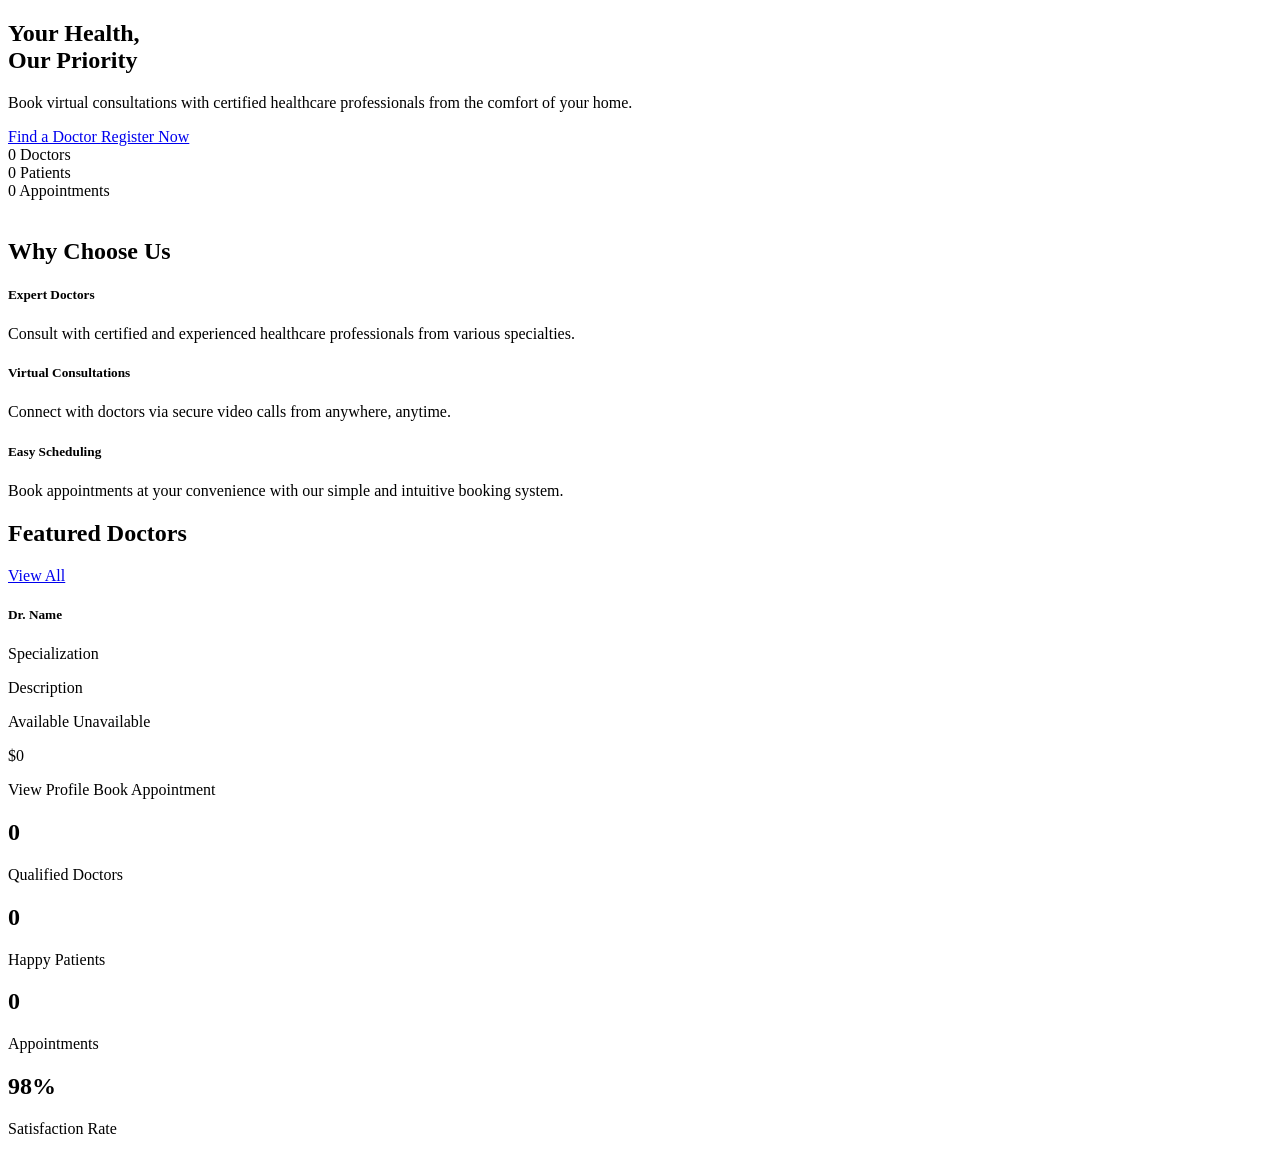
<file: src/main/resources/templates/index.html>
<!DOCTYPE html>
<html xmlns:th="http://www.thymeleaf.org"
      xmlns:layout="http://www.ultraq.net.nz/thymeleaf/layout"
      layout:decorate="~{layout}">
<head>
    <title>Doctor Virtual App - Home</title>
</head>
<body>
<div layout:fragment="content">
    <!-- Hero Section -->
    <section class="hero-section">
        <div class="container">
            <div class="row align-items-center">
                <div class="col-lg-7 animate-fade-in">
                    <h1>Your Health, <br>Our Priority</h1>
                    <p class="lead">Book virtual consultations with certified healthcare professionals from the comfort of your home.</p>
                    <div class="d-flex flex-wrap gap-3 mt-4">
                        <a href="/doctors" class="btn btn-light btn-lg">
                            <i class="fas fa-search me-2"></i>Find a Doctor
                        </a>
                        <a href="/patients/register" class="btn btn-outline-light btn-lg">
                            <i class="fas fa-user-plus me-2"></i>Register Now
                        </a>
                    </div>
                    <div class="hero-stats">
                        <div class="stat">
                            <span class="stat-number" th:text="${doctorCount}">0</span>
                            <span class="stat-label">Doctors</span>
                        </div>
                        <div class="stat">
                            <span class="stat-number" th:text="${patientCount}">0</span>
                            <span class="stat-label">Patients</span>
                        </div>
                        <div class="stat">
                            <span class="stat-number" th:text="${appointmentCount}">0</span>
                            <span class="stat-label">Appointments</span>
                        </div>
                    </div>
                </div>
                <div class="col-lg-5 text-center animate-fade-in" style="animation-delay: 0.2s">
                    <img th:src="@{/images/hero-illustration.svg}" alt="Healthcare" class="img-fluid" style="max-height: 350px; filter: brightness(0) invert(1);">
                </div>
            </div>
        </div>
    </section>

    <!-- Features Section -->
    <section class="container mb-5">
        <h2 class="text-center mb-4 fw-bold">Why Choose Us</h2>
        <div class="row g-4">
            <div class="col-md-4 animate-fade-in">
                <div class="feature-box">
                    <div class="icon-wrapper">
                        <i class="fas fa-user-md"></i>
                    </div>
                    <h5>Expert Doctors</h5>
                    <p>Consult with certified and experienced healthcare professionals from various specialties.</p>
                </div>
            </div>
            <div class="col-md-4 animate-fade-in" style="animation-delay: 0.1s">
                <div class="feature-box">
                    <div class="icon-wrapper">
                        <i class="fas fa-video"></i>
                    </div>
                    <h5>Virtual Consultations</h5>
                    <p>Connect with doctors via secure video calls from anywhere, anytime.</p>
                </div>
            </div>
            <div class="col-md-4 animate-fade-in" style="animation-delay: 0.2s">
                <div class="feature-box">
                    <div class="icon-wrapper">
                        <i class="fas fa-calendar-check"></i>
                    </div>
                    <h5>Easy Scheduling</h5>
                    <p>Book appointments at your convenience with our simple and intuitive booking system.</p>
                </div>
            </div>
        </div>
    </section>

    <!-- Featured Doctors -->
    <section class="container mb-5">
        <div class="d-flex justify-content-between align-items-center mb-4">
            <h2 class="fw-bold">Featured Doctors</h2>
            <a href="/doctors" class="btn btn-outline-primary">
                View All <i class="fas fa-arrow-right ms-2"></i>
            </a>
        </div>
        <div class="row g-4">
            <div th:each="doctor : ${featuredDoctors}" class="col-md-4 animate-fade-in">
                <div class="card doctor-card h-100" th:data-specialization="${doctor.specialization}">
                    <div class="card-body text-center">
                        <div class="doctor-avatar">
                            <i class="fas fa-user-md"></i>
                        </div>
                        <h5 class="card-title fw-bold" th:text="${doctor.name}">Dr. Name</h5>
                        <span class="specialization-badge" th:text="${doctor.specialization}">Specialization</span>
                        <p class="card-text mt-2 text-muted" th:text="${doctor.description}">Description</p>
                        <p class="mt-2">
                                <span class="available-badge" th:if="${doctor.isAvailable}">
                                    <i class="fas fa-circle me-1" style="font-size: 6px;"></i> Available
                                </span>
                            <span class="unavailable-badge" th:unless="${doctor.isAvailable}">
                                    <i class="fas fa-circle me-1" style="font-size: 6px;"></i> Unavailable
                                </span>
                            <span class="badge bg-info ms-1">
                                    <i class="far fa-clock me-1"></i>
                                    <span th:text="${doctor.availableFrom} + ' - ' + ${doctor.availableTo}"></span>
                                </span>
                        </p>
                        <p class="fee" th:text="'$' + ${doctor.consultationFee} + ' / consultation'">$0</p>
                        <div class="d-grid gap-2">
                            <a th:href="@{/doctors/{id}(id=${doctor.id})}" class="btn btn-outline-primary btn-sm">
                                <i class="fas fa-eye me-1"></i> View Profile
                            </a>
                            <a th:href="@{/appointments/book?doctorId={id}(id=${doctor.id})}"
                               class="btn btn-primary btn-sm"
                               th:classappend="${!doctor.isAvailable} ? 'disabled' : ''">
                                <i class="fas fa-calendar-plus me-1"></i> Book Appointment
                            </a>
                        </div>
                    </div>
                </div>
            </div>
        </div>
    </section>

    <!-- Statistics -->
    <section class="bg-white py-5 shadow-sm">
        <div class="container">
            <div class="row text-center g-4">
                <div class="col-md-3 animate-fade-in">
                    <h2 class="text-primary fw-bold" th:text="${doctorCount}">0</h2>
                    <p class="text-muted">Qualified Doctors</p>
                </div>
                <div class="col-md-3 animate-fade-in" style="animation-delay: 0.1s">
                    <h2 class="text-success fw-bold" th:text="${patientCount}">0</h2>
                    <p class="text-muted">Happy Patients</p>
                </div>
                <div class="col-md-3 animate-fade-in" style="animation-delay: 0.2s">
                    <h2 class="text-warning fw-bold" th:text="${appointmentCount}">0</h2>
                    <p class="text-muted">Appointments</p>
                </div>
                <div class="col-md-3 animate-fade-in" style="animation-delay: 0.3s">
                    <h2 class="text-info fw-bold">98%</h2>
                    <p class="text-muted">Satisfaction Rate</p>
                </div>
            </div>
        </div>
    </section>
</div>
</body>
</html>
</file>
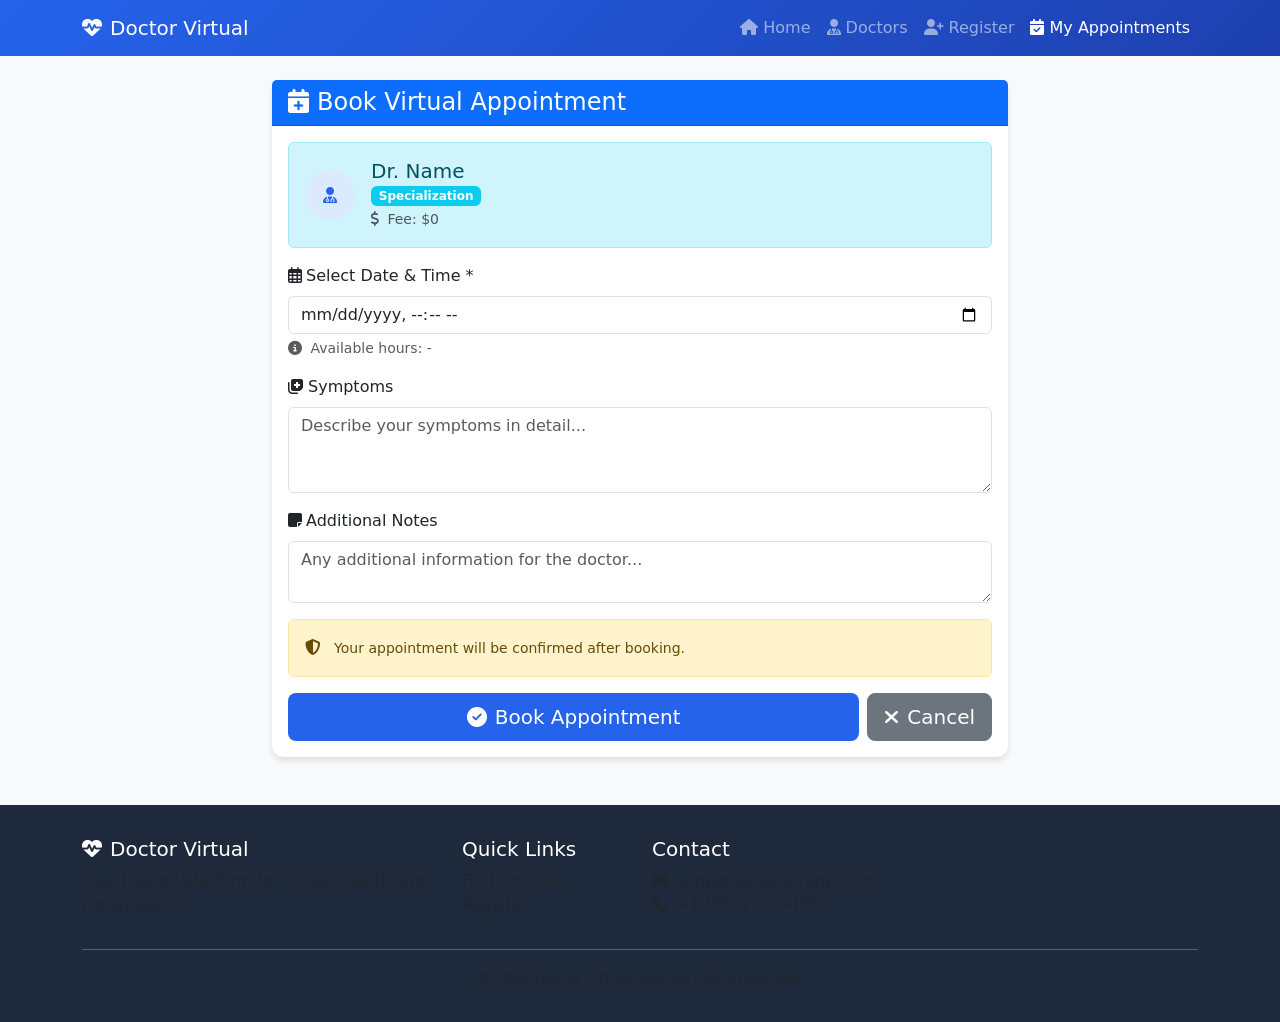
<file: src/main/resources/templates/appointments/book.html>
<!DOCTYPE html>
<html xmlns:th="http://www.thymeleaf.org">
<head>
    <meta charset="UTF-8">
    <meta name="viewport" content="width=device-width, initial-scale=1.0">
    <title>Book Appointment</title>
    <link href="https://cdn.jsdelivr.net/npm/bootstrap@5.1.3/dist/css/bootstrap.min.css" rel="stylesheet">
    <link rel="stylesheet" href="https://cdnjs.cloudflare.com/ajax/libs/font-awesome/6.4.0/css/all.min.css">
    <style>
        body { background-color: #f8f9fa; }
        .navbar { background: linear-gradient(135deg, #2563eb 0%, #1e40af 100%) !important; }
        .card { border: none; border-radius: 12px; box-shadow: 0 4px 6px rgba(0,0,0,0.1); }
        .btn-primary { background: #2563eb; border: none; }
        .btn-primary:hover { background: #1d4ed8; }
        footer { background: #1e293b !important; color: white; padding: 2rem 0; margin-top: 3rem; }
    </style>
</head>
<body>
<!-- Navigation -->
<nav class="navbar navbar-expand-lg navbar-dark">
    <div class="container">
        <a class="navbar-brand" href="/">
            <i class="fas fa-heartbeat me-2"></i>Doctor Virtual
        </a>
        <button class="navbar-toggler" type="button" data-bs-toggle="collapse" data-bs-target="#navbarNav">
            <span class="navbar-toggler-icon"></span>
        </button>
        <div class="collapse navbar-collapse" id="navbarNav">
            <ul class="navbar-nav ms-auto">
                <li class="nav-item">
                    <a class="nav-link" href="/">
                        <i class="fas fa-home"></i> Home
                    </a>
                </li>
                <li class="nav-item">
                    <a class="nav-link" href="/doctors">
                        <i class="fas fa-user-md"></i> Doctors
                    </a>
                </li>
                <li class="nav-item">
                    <a class="nav-link" href="/patients/register">
                        <i class="fas fa-user-plus"></i> Register
                    </a>
                </li>
                <li class="nav-item">
                    <a class="nav-link active" href="/appointments/my-appointments?patientId=1">
                        <i class="fas fa-calendar-check"></i> My Appointments
                    </a>
                </li>
            </ul>
        </div>
    </div>
</nav>

<!-- Main Content -->
<main>
    <div class="container mt-4">
        <div class="row justify-content-center">
            <div class="col-lg-8">
                <div class="card">
                    <div class="card-header bg-primary text-white">
                        <h4 class="mb-0">
                            <i class="fas fa-calendar-plus me-2"></i>Book Virtual Appointment
                        </h4>
                    </div>
                    <div class="card-body">
                        <div class="alert alert-info d-flex align-items-center">
                            <div class="me-3" style="width: 50px; height: 50px; background: #dbeafe; border-radius: 50%; display: flex; align-items: center; justify-content: center;">
                                <i class="fas fa-user-md" style="color: #2563eb;"></i>
                            </div>
                            <div>
                                <h5 class="mb-0" th:text="${doctor.name}">Dr. Name</h5>
                                <span class="badge bg-info" th:text="${doctor.specialization}">Specialization</span>
                                <br>
                                <small class="text-muted">
                                    <i class="fas fa-dollar-sign me-1"></i>
                                    Fee: $<span th:text="${doctor.consultationFee}">0</span>
                                </small>
                            </div>
                        </div>

                        <form action="/appointments/book" method="post" class="needs-validation" novalidate>
                            <input type="hidden" name="doctorId" th:value="${doctor.id}">
                            <input type="hidden" name="patientId" value="1">

                            <div class="mb-3">
                                <label for="appointmentDateTime" class="form-label">
                                    <i class="far fa-calendar-alt me-1"></i>Select Date & Time *
                                </label>
                                <input type="datetime-local" class="form-control" id="appointmentDateTime"
                                       name="dateTime" required>
                                <div class="invalid-feedback">
                                    Please select a date and time for your appointment.
                                </div>
                                <div class="form-text">
                                    <i class="fas fa-info-circle me-1"></i>
                                    Available hours: <span th:text="${doctor.availableFrom}"></span> - <span th:text="${doctor.availableTo}"></span>
                                </div>
                            </div>

                            <div class="mb-3">
                                <label for="symptoms" class="form-label">
                                    <i class="fas fa-notes-medical me-1"></i>Symptoms
                                </label>
                                <textarea class="form-control" id="symptoms" name="symptoms"
                                          rows="3" placeholder="Describe your symptoms in detail..."></textarea>
                            </div>

                            <div class="mb-3">
                                <label for="notes" class="form-label">
                                    <i class="fas fa-sticky-note me-1"></i>Additional Notes
                                </label>
                                <textarea class="form-control" id="notes" name="notes"
                                          rows="2" placeholder="Any additional information for the doctor..."></textarea>
                            </div>

                            <div class="alert alert-warning">
                                <i class="fas fa-shield-alt me-2"></i>
                                <small>Your appointment will be confirmed after booking.</small>
                            </div>

                            <div class="d-flex gap-2 flex-wrap">
                                <button type="submit" class="btn btn-primary btn-lg flex-grow-1">
                                    <i class="fas fa-check-circle me-2"></i>Book Appointment
                                </button>
                                <a href="/doctors" class="btn btn-secondary btn-lg">
                                    <i class="fas fa-times me-2"></i>Cancel
                                </a>
                            </div>
                        </form>
                    </div>
                </div>
            </div>
        </div>
    </div>
</main>

<!-- Footer -->
<footer>
    <div class="container">
        <div class="row">
            <div class="col-md-4 mb-4 mb-md-0">
                <h5><i class="fas fa-heartbeat me-2"></i>Doctor Virtual</h5>
                <p class="text-muted">Your trusted platform for virtual healthcare consultations.</p>
            </div>
            <div class="col-md-2 mb-4 mb-md-0">
                <h5>Quick Links</h5>
                <ul class="list-unstyled">
                    <li><a href="/doctors" class="text-muted text-decoration-none">Find Doctors</a></li>
                    <li><a href="/patients/register" class="text-muted text-decoration-none">Register</a></li>
                </ul>
            </div>
            <div class="col-md-3">
                <h5>Contact</h5>
                <p class="text-muted">
                    <i class="fas fa-envelope me-2"></i>support@doctorapp.com<br>
                    <i class="fas fa-phone me-2"></i>+1 (555) 123-4567
                </p>
            </div>
        </div>
        <hr class="bg-secondary">
        <div class="text-center text-muted">
            <small>&copy; 2024 Doctor Virtual App. All rights reserved.</small>
        </div>
    </div>
</footer>

<script src="https://cdn.jsdelivr.net/npm/bootstrap@5.1.3/dist/js/bootstrap.bundle.min.js"></script>
<script>
    document.addEventListener('DOMContentLoaded', function() {
        const dateInput = document.getElementById('appointmentDateTime');
        if (dateInput) {
            const now = new Date();
            const year = now.getFullYear();
            const month = String(now.getMonth() + 1).padStart(2, '0');
            const day = String(now.getDate()).padStart(2, '0');
            const hours = String(now.getHours()).padStart(2, '0');
            const minutes = String(now.getMinutes()).padStart(2, '0');
            dateInput.min = `${year}-${month}-${day}T${hours}:${minutes}`;
        }
    });
</script>
</body>
</html>
</file>
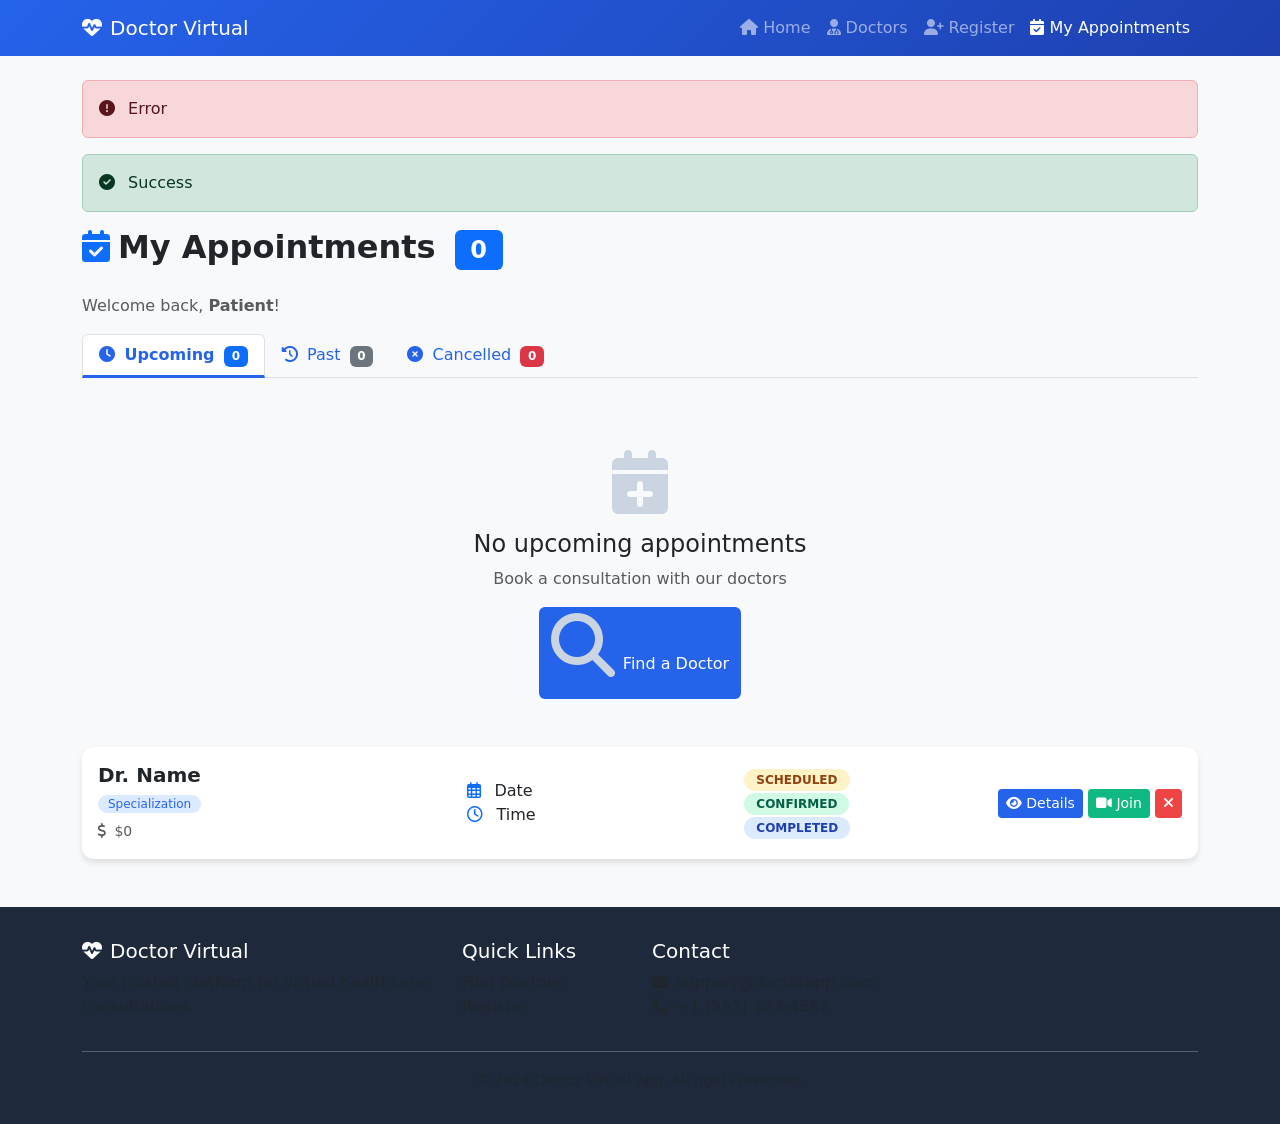
<file: src/main/resources/templates/appointments/my-appointments.html>
<!DOCTYPE html>
<html xmlns:th="http://www.thymeleaf.org">
<head>
    <meta charset="UTF-8">
    <meta name="viewport" content="width=device-width, initial-scale=1.0">
    <title>My Appointments</title>
    <link href="https://cdn.jsdelivr.net/npm/bootstrap@5.1.3/dist/css/bootstrap.min.css" rel="stylesheet">
    <link rel="stylesheet" href="https://cdnjs.cloudflare.com/ajax/libs/font-awesome/6.4.0/css/all.min.css">
    <style>
        body { background-color: #f8f9fa; }
        .navbar { background: linear-gradient(135deg, #2563eb 0%, #1e40af 100%) !important; }
        .card { border: none; border-radius: 12px; box-shadow: 0 4px 6px rgba(0,0,0,0.1); margin-bottom: 15px; }
        .card:hover { transform: translateY(-2px); box-shadow: 0 8px 15px rgba(0,0,0,0.15); }
        .status-scheduled { background-color: #fef3c7; color: #92400e; padding: 4px 12px; border-radius: 20px; font-size: 12px; font-weight: 600; }
        .status-confirmed { background-color: #d1fae5; color: #065f46; padding: 4px 12px; border-radius: 20px; font-size: 12px; font-weight: 600; }
        .status-completed { background-color: #dbeafe; color: #1e40af; padding: 4px 12px; border-radius: 20px; font-size: 12px; font-weight: 600; }
        .status-cancelled { background-color: #fee2e2; color: #991b1b; padding: 4px 12px; border-radius: 20px; font-size: 12px; font-weight: 600; }
        .btn-primary { background: #2563eb; border: none; }
        .btn-primary:hover { background: #1d4ed8; }
        .btn-success { background: #10b981; border: none; }
        .btn-success:hover { background: #059669; }
        .btn-danger { background: #ef4444; border: none; }
        .btn-danger:hover { background: #dc2626; }
        footer { background: #1e293b !important; color: white; padding: 2rem 0; margin-top: 3rem; }
        .nav-tabs .nav-link { color: #2563eb; font-weight: 500; }
        .nav-tabs .nav-link.active { color: #2563eb; font-weight: 600; border-bottom: 3px solid #2563eb; }
        .empty-state { text-align: center; padding: 3rem 1rem; }
        .empty-state i { font-size: 4rem; color: #cbd5e1; margin-bottom: 1rem; }
        .specialization-badge { background: #dbeafe; color: #2563eb; padding: 2px 10px; border-radius: 12px; font-size: 12px; }
    </style>
</head>
<body>
<!-- Navigation -->
<nav class="navbar navbar-expand-lg navbar-dark">
    <div class="container">
        <a class="navbar-brand" href="/">
            <i class="fas fa-heartbeat me-2"></i>Doctor Virtual
        </a>
        <button class="navbar-toggler" type="button" data-bs-toggle="collapse" data-bs-target="#navbarNav">
            <span class="navbar-toggler-icon"></span>
        </button>
        <div class="collapse navbar-collapse" id="navbarNav">
            <ul class="navbar-nav ms-auto">
                <li class="nav-item">
                    <a class="nav-link" href="/">
                        <i class="fas fa-home"></i> Home
                    </a>
                </li>
                <li class="nav-item">
                    <a class="nav-link" href="/doctors">
                        <i class="fas fa-user-md"></i> Doctors
                    </a>
                </li>
                <li class="nav-item">
                    <a class="nav-link" href="/patients/register">
                        <i class="fas fa-user-plus"></i> Register
                    </a>
                </li>
                <li class="nav-item">
                    <a class="nav-link active" href="/appointments/my-appointments?patientId=1">
                        <i class="fas fa-calendar-check"></i> My Appointments
                    </a>
                </li>
            </ul>
        </div>
    </div>
</nav>

<!-- Main Content -->
<main>
    <div class="container mt-4">
        <!-- Error/Success Messages -->
        <div th:if="${error}" class="alert alert-danger">
            <i class="fas fa-exclamation-circle me-2"></i>
            <span th:text="${error}">Error</span>
        </div>
        <div th:if="${success}" class="alert alert-success">
            <i class="fas fa-check-circle me-2"></i>
            <span th:text="${success}">Success</span>
        </div>

        <div class="row">
            <div class="col-md-12">
                <h2 class="fw-bold mb-4">
                    <i class="fas fa-calendar-check text-primary me-2"></i>My Appointments
                    <span class="badge bg-primary ms-2" th:text="${totalAppointments}">0</span>
                </h2>
                <p th:if="${patient}" class="text-muted">
                    Welcome back, <strong th:text="${patient.name}">Patient</strong>!
                </p>
            </div>
        </div>

        <!-- Tabs -->
        <ul class="nav nav-tabs mb-4" id="appointmentTabs" role="tablist">
            <li class="nav-item" role="presentation">
                <button class="nav-link active" id="upcoming-tab" data-bs-toggle="tab"
                        data-bs-target="#upcoming" type="button" role="tab">
                    <i class="fas fa-clock me-1"></i> Upcoming
                    <span class="badge bg-primary ms-1" th:text="${#lists.size(upcomingAppointments)}">0</span>
                </button>
            </li>
            <li class="nav-item" role="presentation">
                <button class="nav-link" id="past-tab" data-bs-toggle="tab"
                        data-bs-target="#past" type="button" role="tab">
                    <i class="fas fa-history me-1"></i> Past
                    <span class="badge bg-secondary ms-1" th:text="${#lists.size(pastAppointments)}">0</span>
                </button>
            </li>
            <li class="nav-item" role="presentation">
                <button class="nav-link" id="cancelled-tab" data-bs-toggle="tab"
                        data-bs-target="#cancelled" type="button" role="tab">
                    <i class="fas fa-times-circle me-1"></i> Cancelled
                    <span class="badge bg-danger ms-1" th:text="${#lists.size(cancelledAppointments)}">0</span>
                </button>
            </li>
        </ul>

        <div class="tab-content">
            <!-- Upcoming Appointments -->
            <div class="tab-pane fade show active" id="upcoming" role="tabpanel">
                <div th:if="${#lists.isEmpty(upcomingAppointments)}" class="empty-state">
                    <i class="fas fa-calendar-plus"></i>
                    <h4>No upcoming appointments</h4>
                    <p class="text-muted">Book a consultation with our doctors</p>
                    <a href="/doctors" class="btn btn-primary">
                        <i class="fas fa-search me-2"></i>Find a Doctor
                    </a>
                </div>
                <div th:each="appointment : ${upcomingAppointments}" class="card">
                    <div class="card-body">
                        <div class="row align-items-center">
                            <div class="col-md-4">
                                <h5 class="fw-bold mb-1" th:text="${appointment.doctor.name}">Dr. Name</h5>
                                <span class="specialization-badge" th:text="${appointment.doctor.specialization}">Specialization</span>
                                <div class="mt-1">
                                    <small class="text-muted">
                                        <i class="fas fa-dollar-sign me-1"></i>
                                        $<span th:text="${appointment.doctor.consultationFee}">0</span>
                                    </small>
                                </div>
                            </div>
                            <div class="col-md-3">
                                <div>
                                    <i class="far fa-calendar-alt me-2 text-primary"></i>
                                    <span th:text="${#temporals.format(appointment.appointmentDateTime, 'MMM dd, yyyy')}">Date</span>
                                </div>
                                <div>
                                    <i class="far fa-clock me-2 text-primary"></i>
                                    <span th:text="${#temporals.format(appointment.appointmentDateTime, 'hh:mm a')}">Time</span>
                                </div>
                            </div>
                            <div class="col-md-2">
                                <span class="status-scheduled" th:if="${appointment.status == 'SCHEDULED'}" th:text="${appointment.status}">SCHEDULED</span>
                                <span class="status-confirmed" th:if="${appointment.status == 'CONFIRMED'}" th:text="${appointment.status}">CONFIRMED</span>
                                <span class="status-completed" th:if="${appointment.status == 'COMPLETED'}" th:text="${appointment.status}">COMPLETED</span>
                            </div>
                            <div class="col-md-3 text-end">
                                <a th:href="@{/appointments/{id}(id=${appointment.id})}" class="btn btn-primary btn-sm">
                                    <i class="fas fa-eye"></i> Details
                                </a>
                                <a th:if="${appointment.meetingLink}" th:href="${appointment.meetingLink}" target="_blank" class="btn btn-success btn-sm">
                                    <i class="fas fa-video"></i> Join
                                </a>
                                <form th:action="@{/appointments/{id}/cancel(id=${appointment.id})}" method="post" style="display: inline-block;">
                                    <button type="submit" class="btn btn-danger btn-sm"
                                            th:if="${appointment.status != 'CANCELLED' and appointment.status != 'COMPLETED'}"
                                            onclick="return confirm('Cancel this appointment?')">
                                        <i class="fas fa-times"></i>
                                    </button>
                                </form>
                            </div>
                        </div>
                    </div>
                </div>
            </div>

            <!-- Past Appointments -->
            <div class="tab-pane fade" id="past" role="tabpanel">
                <div th:if="${#lists.isEmpty(pastAppointments)}" class="empty-state">
                    <i class="fas fa-history"></i>
                    <h4>No past appointments</h4>
                    <p class="text-muted">Your past appointments will appear here</p>
                </div>
                <div th:each="appointment : ${pastAppointments}" class="card">
                    <div class="card-body">
                        <div class="row align-items-center">
                            <div class="col-md-4">
                                <h5 class="fw-bold mb-1" th:text="${appointment.doctor.name}">Dr. Name</h5>
                                <span class="specialization-badge" th:text="${appointment.doctor.specialization}">Specialization</span>
                            </div>
                            <div class="col-md-3">
                                <div>
                                    <i class="far fa-calendar-alt me-2 text-primary"></i>
                                    <span th:text="${#temporals.format(appointment.appointmentDateTime, 'MMM dd, yyyy')}">Date</span>
                                </div>
                                <div>
                                    <i class="far fa-clock me-2 text-primary"></i>
                                    <span th:text="${#temporals.format(appointment.appointmentDateTime, 'hh:mm a')}">Time</span>
                                </div>
                            </div>
                            <div class="col-md-2">
                                <span class="status-completed" th:if="${appointment.status == 'COMPLETED'}" th:text="${appointment.status}">COMPLETED</span>
                                <span class="status-scheduled" th:if="${appointment.status == 'SCHEDULED'}" th:text="${appointment.status}">SCHEDULED</span>
                                <span class="status-confirmed" th:if="${appointment.status == 'CONFIRMED'}" th:text="${appointment.status}">CONFIRMED</span>
                            </div>
                            <div class="col-md-3 text-end">
                                <a th:href="@{/appointments/{id}(id=${appointment.id})}" class="btn btn-primary btn-sm">
                                    <i class="fas fa-eye"></i> Details
                                </a>
                            </div>
                        </div>
                    </div>
                </div>
            </div>

            <!-- Cancelled Appointments -->
            <div class="tab-pane fade" id="cancelled" role="tabpanel">
                <div th:if="${#lists.isEmpty(cancelledAppointments)}" class="empty-state">
                    <i class="fas fa-check-circle text-success"></i>
                    <h4>No cancelled appointments</h4>
                    <p class="text-muted">You have no cancelled appointments</p>
                </div>
                <div th:each="appointment : ${cancelledAppointments}" class="card">
                    <div class="card-body">
                        <div class="row align-items-center">
                            <div class="col-md-4">
                                <h5 class="fw-bold mb-1" th:text="${appointment.doctor.name}">Dr. Name</h5>
                                <span class="specialization-badge" th:text="${appointment.doctor.specialization}">Specialization</span>
                            </div>
                            <div class="col-md-3">
                                <div>
                                    <i class="far fa-calendar-alt me-2 text-primary"></i>
                                    <span th:text="${#temporals.format(appointment.appointmentDateTime, 'MMM dd, yyyy')}">Date</span>
                                </div>
                                <div>
                                    <i class="far fa-clock me-2 text-primary"></i>
                                    <span th:text="${#temporals.format(appointment.appointmentDateTime, 'hh:mm a')}">Time</span>
                                </div>
                            </div>
                            <div class="col-md-2">
                                <span class="status-cancelled">CANCELLED</span>
                            </div>
                            <div class="col-md-3 text-end">
                                <a th:href="@{/appointments/{id}(id=${appointment.id})}" class="btn btn-primary btn-sm">
                                    <i class="fas fa-eye"></i> Details
                                </a>
                            </div>
                        </div>
                    </div>
                </div>
            </div>
        </div>
    </div>
</main>

<!-- Footer -->
<footer>
    <div class="container">
        <div class="row">
            <div class="col-md-4 mb-4 mb-md-0">
                <h5><i class="fas fa-heartbeat me-2"></i>Doctor Virtual</h5>
                <p class="text-muted">Your trusted platform for virtual healthcare consultations.</p>
            </div>
            <div class="col-md-2 mb-4 mb-md-0">
                <h5>Quick Links</h5>
                <ul class="list-unstyled">
                    <li><a href="/doctors" class="text-muted text-decoration-none">Find Doctors</a></li>
                    <li><a href="/patients/register" class="text-muted text-decoration-none">Register</a></li>
                </ul>
            </div>
            <div class="col-md-3">
                <h5>Contact</h5>
                <p class="text-muted">
                    <i class="fas fa-envelope me-2"></i>support@doctorapp.com<br>
                    <i class="fas fa-phone me-2"></i>+1 (555) 123-4567
                </p>
            </div>
        </div>
        <hr class="bg-secondary">
        <div class="text-center text-muted">
            <small>&copy; 2024 Doctor Virtual App. All rights reserved.</small>
        </div>
    </div>
</footer>

<script src="https://cdn.jsdelivr.net/npm/bootstrap@5.1.3/dist/js/bootstrap.bundle.min.js"></script>
</body>
</html>
</file>
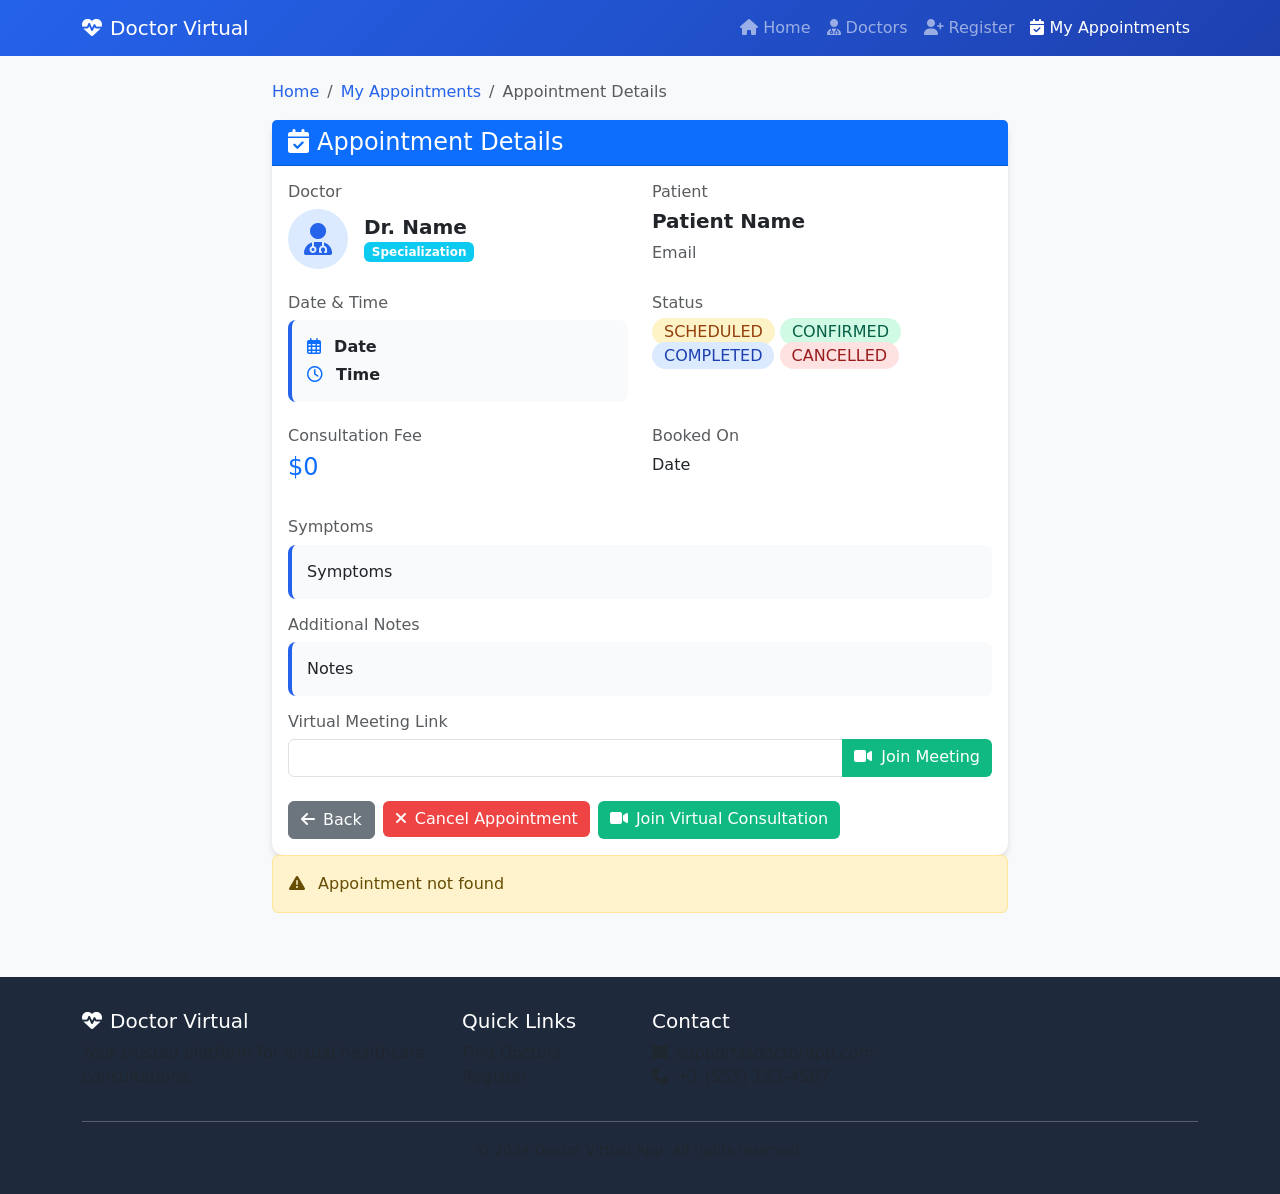
<file: src/main/resources/templates/doctors/detail.html>
<!DOCTYPE html>
<html xmlns:th="http://www.thymeleaf.org">
<head>
    <meta charset="UTF-8">
    <meta name="viewport" content="width=device-width, initial-scale=1.0">
    <title>Appointment Details</title>
    <link href="https://cdn.jsdelivr.net/npm/bootstrap@5.1.3/dist/css/bootstrap.min.css" rel="stylesheet">
    <link rel="stylesheet" href="https://cdnjs.cloudflare.com/ajax/libs/font-awesome/6.4.0/css/all.min.css">
    <style>
        body { background-color: #f8f9fa; }
        .navbar { background: linear-gradient(135deg, #2563eb 0%, #1e40af 100%) !important; }
        .card { border: none; border-radius: 12px; box-shadow: 0 4px 6px rgba(0,0,0,0.1); }
        .btn-primary { background: #2563eb; border: none; }
        .btn-primary:hover { background: #1d4ed8; }
        .btn-success { background: #10b981; border: none; }
        .btn-success:hover { background: #059669; }
        .btn-danger { background: #ef4444; border: none; }
        .btn-danger:hover { background: #dc2626; }
        footer { background: #1e293b !important; color: white; padding: 2rem 0; margin-top: 3rem; }
        .info-box { background: #f8fafc; padding: 15px; border-radius: 8px; border-left: 4px solid #2563eb; }
        .status-scheduled { background-color: #fef3c7; color: #92400e; padding: 4px 12px; border-radius: 20px; }
        .status-confirmed { background-color: #d1fae5; color: #065f46; padding: 4px 12px; border-radius: 20px; }
        .status-completed { background-color: #dbeafe; color: #1e40af; padding: 4px 12px; border-radius: 20px; }
        .status-cancelled { background-color: #fee2e2; color: #991b1b; padding: 4px 12px; border-radius: 20px; }
        .breadcrumb { background: transparent; }
        .breadcrumb-item a { color: #2563eb; text-decoration: none; }
    </style>
</head>
<body>
<!-- Navigation -->
<nav class="navbar navbar-expand-lg navbar-dark">
    <div class="container">
        <a class="navbar-brand" href="/">
            <i class="fas fa-heartbeat me-2"></i>Doctor Virtual
        </a>
        <button class="navbar-toggler" type="button" data-bs-toggle="collapse" data-bs-target="#navbarNav">
            <span class="navbar-toggler-icon"></span>
        </button>
        <div class="collapse navbar-collapse" id="navbarNav">
            <ul class="navbar-nav ms-auto">
                <li class="nav-item">
                    <a class="nav-link" href="/">
                        <i class="fas fa-home"></i> Home
                    </a>
                </li>
                <li class="nav-item">
                    <a class="nav-link" href="/doctors">
                        <i class="fas fa-user-md"></i> Doctors
                    </a>
                </li>
                <li class="nav-item">
                    <a class="nav-link" href="/patients/register">
                        <i class="fas fa-user-plus"></i> Register
                    </a>
                </li>
                <li class="nav-item">
                    <a class="nav-link active" href="/appointments/my-appointments?patientId=1">
                        <i class="fas fa-calendar-check"></i> My Appointments
                    </a>
                </li>
            </ul>
        </div>
    </div>
</nav>

<!-- Main Content -->
<main>
    <div class="container mt-4">
        <div class="row justify-content-center">
            <div class="col-lg-8">
                <nav aria-label="breadcrumb">
                    <ol class="breadcrumb">
                        <li class="breadcrumb-item"><a href="/">Home</a></li>
                        <li class="breadcrumb-item"><a href="/appointments/my-appointments?patientId=1">My Appointments</a></li>
                        <li class="breadcrumb-item active">Appointment Details</li>
                    </ol>
                </nav>

                <div class="card" th:if="${appointment}">
                    <div class="card-header bg-primary text-white">
                        <h4 class="mb-0">
                            <i class="fas fa-calendar-check me-2"></i>Appointment Details
                        </h4>
                    </div>
                    <div class="card-body">
                        <div class="row mb-4">
                            <div class="col-md-6">
                                <h6 class="text-muted">Doctor</h6>
                                <div class="d-flex align-items-center">
                                    <div class="me-3" style="width: 60px; height: 60px; background: #dbeafe; border-radius: 50%; display: flex; align-items: center; justify-content: center;">
                                        <i class="fas fa-user-md" style="font-size: 2rem; color: #2563eb;"></i>
                                    </div>
                                    <div>
                                        <h5 class="mb-0 fw-bold" th:text="${appointment.doctor.name}">Dr. Name</h5>
                                        <span class="badge bg-info" th:text="${appointment.doctor.specialization}">Specialization</span>
                                    </div>
                                </div>
                            </div>
                            <div class="col-md-6 mt-3 mt-md-0">
                                <h6 class="text-muted">Patient</h6>
                                <h5 class="fw-bold" th:text="${appointment.patient.name}">Patient Name</h5>
                                <span class="text-muted" th:text="${appointment.patient.email}">Email</span>
                            </div>
                        </div>

                        <div class="row mb-4">
                            <div class="col-md-6">
                                <h6 class="text-muted">Date & Time</h6>
                                <div class="info-box">
                                    <p class="mb-1">
                                        <i class="far fa-calendar-alt me-2 text-primary"></i>
                                        <strong th:text="${#temporals.format(appointment.appointmentDateTime, 'EEEE, MMMM dd, yyyy')}">Date</strong>
                                    </p>
                                    <p class="mb-0">
                                        <i class="far fa-clock me-2 text-primary"></i>
                                        <strong th:text="${#temporals.format(appointment.appointmentDateTime, 'hh:mm a')}">Time</strong>
                                    </p>
                                </div>
                            </div>
                            <div class="col-md-6 mt-3 mt-md-0">
                                <h6 class="text-muted">Status</h6>
                                <span class="status-scheduled" th:if="${appointment.status == 'SCHEDULED'}" th:text="${appointment.status}">SCHEDULED</span>
                                <span class="status-confirmed" th:if="${appointment.status == 'CONFIRMED'}" th:text="${appointment.status}">CONFIRMED</span>
                                <span class="status-completed" th:if="${appointment.status == 'COMPLETED'}" th:text="${appointment.status}">COMPLETED</span>
                                <span class="status-cancelled" th:if="${appointment.status == 'CANCELLED'}" th:text="${appointment.status}">CANCELLED</span>
                            </div>
                        </div>

                        <div class="row mb-4">
                            <div class="col-md-6">
                                <h6 class="text-muted">Consultation Fee</h6>
                                <p class="h4 text-primary">
                                    $<span th:text="${appointment.doctor.consultationFee}">0</span>
                                </p>
                            </div>
                            <div class="col-md-6">
                                <h6 class="text-muted">Booked On</h6>
                                <p th:text="${#temporals.format(appointment.createdAt, 'MMM dd, yyyy hh:mm a')}">Date</p>
                            </div>
                        </div>

                        <div th:if="${appointment.symptoms}" class="mb-3">
                            <h6 class="text-muted">Symptoms</h6>
                            <div class="info-box">
                                <p class="mb-0" th:text="${appointment.symptoms}">Symptoms</p>
                            </div>
                        </div>

                        <div th:if="${appointment.notes}" class="mb-3">
                            <h6 class="text-muted">Additional Notes</h6>
                            <div class="info-box">
                                <p class="mb-0" th:text="${appointment.notes}">Notes</p>
                            </div>
                        </div>

                        <div th:if="${appointment.meetingLink}" class="mb-4">
                            <h6 class="text-muted">Virtual Meeting Link</h6>
                            <div class="input-group">
                                <input type="text" class="form-control" th:value="${appointment.meetingLink}" readonly>
                                <a th:href="${appointment.meetingLink}" target="_blank" class="btn btn-success">
                                    <i class="fas fa-video me-1"></i> Join Meeting
                                </a>
                            </div>
                        </div>

                        <div class="mt-4 d-flex flex-wrap gap-2">
                            <a href="/appointments/my-appointments?patientId=1" class="btn btn-secondary">
                                <i class="fas fa-arrow-left me-2"></i>Back
                            </a>
                            <form th:action="@{/appointments/{id}/cancel(id=${appointment.id})}" method="post" style="display: inline-block;">
                                <button type="submit" class="btn btn-danger"
                                        th:if="${appointment.status != 'CANCELLED' and appointment.status != 'COMPLETED'}"
                                        onclick="return confirm('Are you sure you want to cancel this appointment?')">
                                    <i class="fas fa-times me-2"></i>Cancel Appointment
                                </button>
                            </form>
                            <a th:if="${appointment.meetingLink}" th:href="${appointment.meetingLink}" target="_blank" class="btn btn-success">
                                <i class="fas fa-video me-2"></i>Join Virtual Consultation
                            </a>
                        </div>
                    </div>
                </div>

                <div th:if="${!appointment}" class="alert alert-warning">
                    <i class="fas fa-exclamation-triangle me-2"></i>
                    Appointment not found
                </div>
            </div>
        </div>
    </div>
</main>

<!-- Footer -->
<footer>
    <div class="container">
        <div class="row">
            <div class="col-md-4 mb-4 mb-md-0">
                <h5><i class="fas fa-heartbeat me-2"></i>Doctor Virtual</h5>
                <p class="text-muted">Your trusted platform for virtual healthcare consultations.</p>
            </div>
            <div class="col-md-2 mb-4 mb-md-0">
                <h5>Quick Links</h5>
                <ul class="list-unstyled">
                    <li><a href="/doctors" class="text-muted text-decoration-none">Find Doctors</a></li>
                    <li><a href="/patients/register" class="text-muted text-decoration-none">Register</a></li>
                </ul>
            </div>
            <div class="col-md-3">
                <h5>Contact</h5>
                <p class="text-muted">
                    <i class="fas fa-envelope me-2"></i>support@doctorapp.com<br>
                    <i class="fas fa-phone me-2"></i>+1 (555) 123-4567
                </p>
            </div>
        </div>
        <hr class="bg-secondary">
        <div class="text-center text-muted">
            <small>&copy; 2024 Doctor Virtual App. All rights reserved.</small>
        </div>
    </div>
</footer>

<script src="https://cdn.jsdelivr.net/npm/bootstrap@5.1.3/dist/js/bootstrap.bundle.min.js"></script>
</body>
</html>
</file>
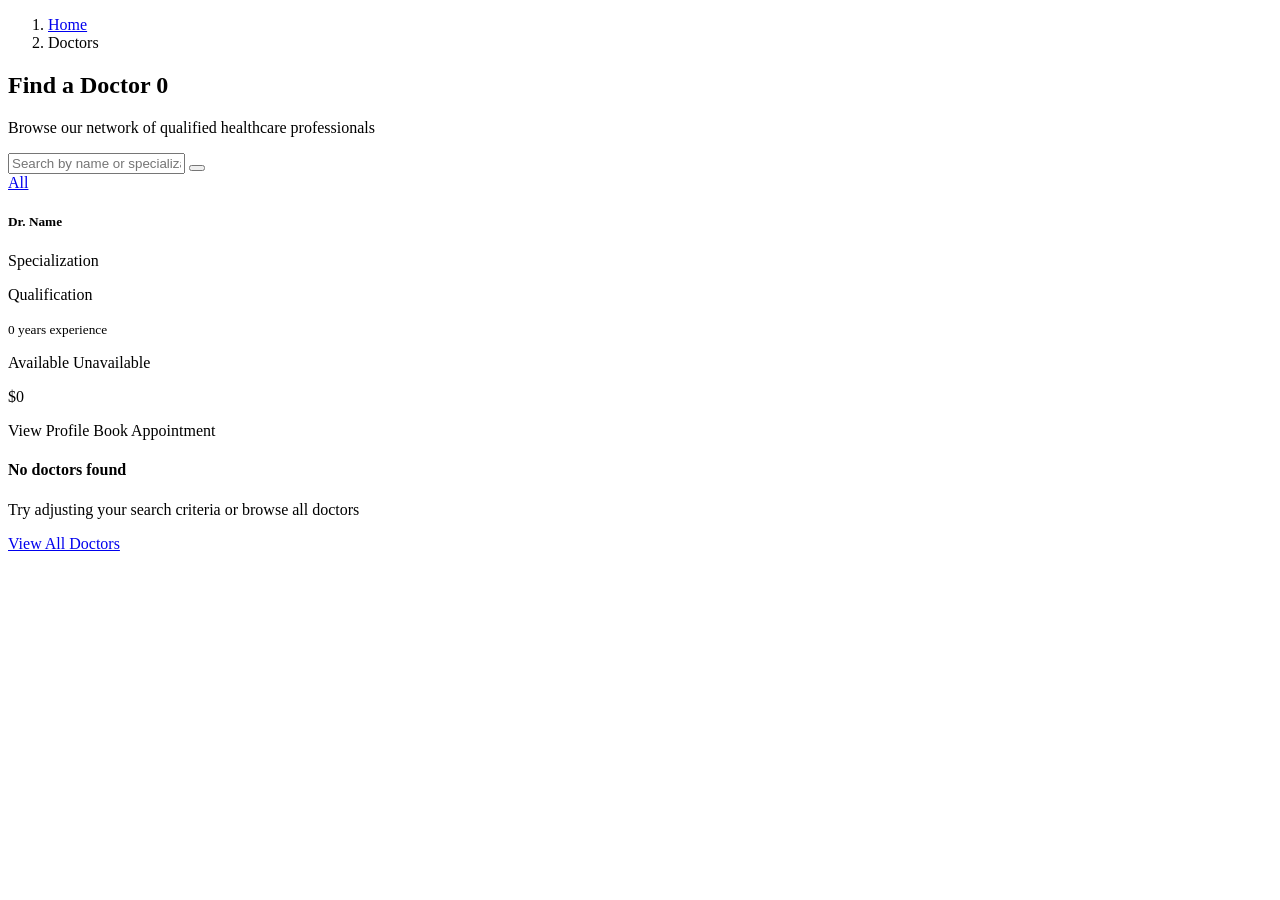
<file: src/main/resources/templates/doctors/list.html>
<!DOCTYPE html>
<html xmlns:th="http://www.thymeleaf.org"
      xmlns:layout="http://www.ultraq.net.nz/thymeleaf/layout"
      layout:decorate="~{layout}">
<head>
    <title>Find Doctors</title>
</head>
<body>
<div layout:fragment="content">
    <div class="container mt-4">
        <!-- Breadcrumb -->
        <nav aria-label="breadcrumb">
            <ol class="breadcrumb">
                <li class="breadcrumb-item"><a href="/">Home</a></li>
                <li class="breadcrumb-item active">Doctors</li>
            </ol>
        </nav>

        <div class="row mb-4">
            <div class="col-md-12">
                <h2 class="fw-bold">
                    <i class="fas fa-user-md text-primary me-2"></i>Find a Doctor
                    <span class="badge bg-primary ms-2" th:text="${#lists.size(doctors)}">0</span>
                </h2>
                <p class="text-muted">Browse our network of qualified healthcare professionals</p>
            </div>
        </div>

        <!-- Search and Filter -->
        <div class="filter-section">
            <div class="row g-3">
                <div class="col-md-5">
                    <div class="search-box">
                        <i class="fas fa-search search-icon"></i>
                        <form action="/doctors/search" method="get" class="d-flex gap-2">
                            <input type="text" name="keyword" class="form-control search-input"
                                   placeholder="Search by name or specialization..."
                                   th:value="${keyword}">
                            <button type="submit" class="btn btn-primary">
                                <i class="fas fa-search"></i>
                            </button>
                        </form>
                    </div>
                </div>
                <div class="col-md-7">
                    <div class="d-flex flex-wrap gap-2">
                        <a href="/doctors" class="btn btn-primary btn-sm">
                            <i class="fas fa-list me-1"></i> All
                        </a>
                        <a th:each="spec : ${specializations}"
                           th:href="@{/doctors/specialization/{spec}(spec=${spec})}"
                           class="btn btn-outline-secondary btn-sm"
                           th:text="${spec}">
                        </a>
                    </div>
                </div>
            </div>
        </div>

        <!-- Results -->
        <div th:if="${not #lists.isEmpty(doctors)}">
            <div class="row g-4">
                <div th:each="doctor : ${doctors}" class="col-md-4 animate-fade-in">
                    <div class="card doctor-card h-100" th:data-specialization="${doctor.specialization}">
                        <div class="card-body text-center">
                            <div class="doctor-avatar">
                                <i class="fas fa-user-md"></i>
                            </div>
                            <h5 class="card-title fw-bold" th:text="${doctor.name}">Dr. Name</h5>
                            <span class="specialization-badge" th:text="${doctor.specialization}">Specialization</span>
                            <p class="card-text mt-2 text-muted" th:text="${doctor.qualification}">Qualification</p>
                            <p class="card-text">
                                <small class="text-muted">
                                    <i class="fas fa-briefcase me-1"></i>
                                    <span th:text="${doctor.experience}">0</span> years experience
                                </small>
                            </p>
                            <div class="mb-2">
                                    <span class="available-badge" th:if="${doctor.isAvailable}">
                                        <i class="fas fa-circle me-1" style="font-size: 6px;"></i> Available
                                    </span>
                                <span class="unavailable-badge" th:unless="${doctor.isAvailable}">
                                        <i class="fas fa-circle me-1" style="font-size: 6px;"></i> Unavailable
                                    </span>
                                <span class="badge bg-info ms-1">
                                        <i class="far fa-clock me-1"></i>
                                        <span th:text="${doctor.availableFrom} + ' - ' + ${doctor.availableTo}"></span>
                                    </span>
                            </div>
                            <p class="fee" th:text="'$' + ${doctor.consultationFee} + ' / consultation'">$0</p>
                            <div class="d-grid gap-2">
                                <a th:href="@{/doctors/{id}(id=${doctor.id})}" class="btn btn-outline-primary btn-sm">
                                    <i class="fas fa-eye me-1"></i> View Profile
                                </a>
                                <a th:href="@{/appointments/book?doctorId={id}(id=${doctor.id})}"
                                   class="btn btn-primary btn-sm"
                                   th:classappend="${!doctor.isAvailable} ? 'disabled' : ''">
                                    <i class="fas fa-calendar-plus me-1"></i> Book Appointment
                                </a>
                            </div>
                        </div>
                    </div>
                </div>
            </div>
        </div>

        <!-- No Results -->
        <div th:if="${#lists.isEmpty(doctors)}" class="empty-state">
            <i class="fas fa-search"></i>
            <h4>No doctors found</h4>
            <p class="text-muted">Try adjusting your search criteria or browse all doctors</p>
            <a href="/doctors" class="btn btn-primary">
                <i class="fas fa-undo me-2"></i>View All Doctors
            </a>
        </div>
    </div>
</div>
</body>
</html>
</file>
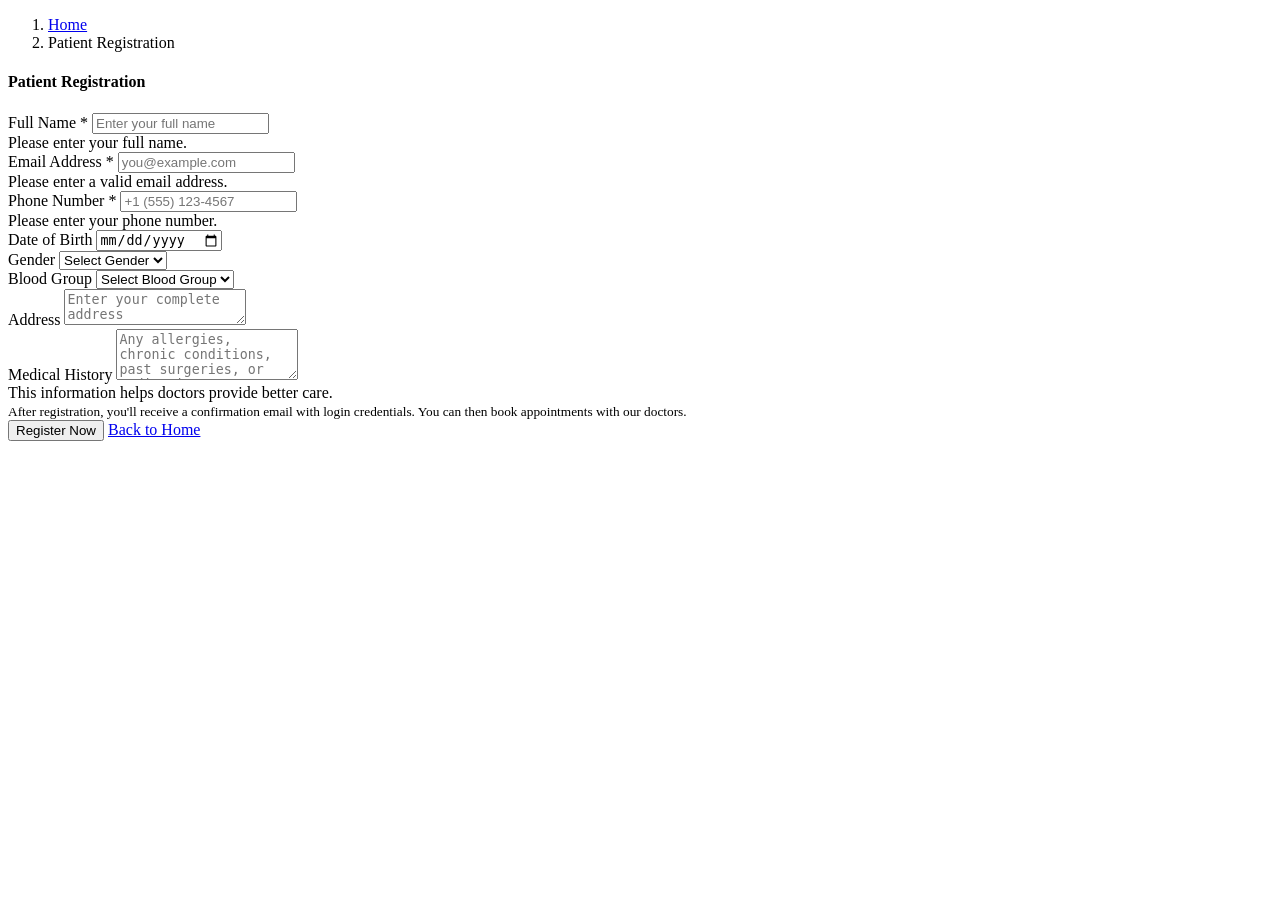
<file: src/main/resources/templates/patients/register.html>
<!DOCTYPE html>
<html xmlns:th="http://www.thymeleaf.org"
      xmlns:layout="http://www.ultraq.net.nz/thymeleaf/layout"
      layout:decorate="~{layout}">
<head>
    <title>Patient Registration</title>
</head>
<body>
<div layout:fragment="content">
    <div class="container mt-4">
        <div class="row justify-content-center">
            <div class="col-lg-8 animate-fade-in">
                <nav aria-label="breadcrumb">
                    <ol class="breadcrumb">
                        <li class="breadcrumb-item"><a href="/">Home</a></li>
                        <li class="breadcrumb-item active">Patient Registration</li>
                    </ol>
                </nav>

                <div class="card">
                    <div class="card-header">
                        <h4 class="mb-0">
                            <i class="fas fa-user-plus text-primary me-2"></i>Patient Registration
                        </h4>
                    </div>
                    <div class="card-body">
                        <form th:action="@{/patients/register}" th:object="${patient}"
                              method="post" class="needs-validation" novalidate>

                            <div class="row">
                                <div class="col-md-6 mb-3">
                                    <label for="name" class="form-label">
                                        Full Name <span class="text-danger">*</span>
                                    </label>
                                    <input type="text" class="form-control" id="name"
                                           th:field="*{name}" placeholder="Enter your full name" required>
                                    <div class="invalid-feedback">Please enter your full name.</div>
                                </div>
                                <div class="col-md-6 mb-3">
                                    <label for="email" class="form-label">
                                        Email Address <span class="text-danger">*</span>
                                    </label>
                                    <input type="email" class="form-control" id="email"
                                           th:field="*{email}" placeholder="you@example.com" required>
                                    <div class="invalid-feedback">Please enter a valid email address.</div>
                                </div>
                            </div>

                            <div class="row">
                                <div class="col-md-6 mb-3">
                                    <label for="phoneNumber" class="form-label">
                                        Phone Number <span class="text-danger">*</span>
                                    </label>
                                    <input type="tel" class="form-control" id="phoneNumber"
                                           th:field="*{phoneNumber}" placeholder="+1 (555) 123-4567" required>
                                    <div class="invalid-feedback">Please enter your phone number.</div>
                                </div>
                                <div class="col-md-6 mb-3">
                                    <label for="dob" class="form-label">Date of Birth</label>
                                    <input type="date" class="form-control" id="dob"
                                           th:field="*{dob}">
                                </div>
                            </div>

                            <div class="row">
                                <div class="col-md-6 mb-3">
                                    <label for="gender" class="form-label">Gender</label>
                                    <select class="form-select" id="gender" th:field="*{gender}">
                                        <option value="">Select Gender</option>
                                        <option value="Male">Male</option>
                                        <option value="Female">Female</option>
                                        <option value="Other">Other</option>
                                    </select>
                                </div>
                                <div class="col-md-6 mb-3">
                                    <label for="bloodGroup" class="form-label">Blood Group</label>
                                    <select class="form-select" id="bloodGroup" th:field="*{bloodGroup}">
                                        <option value="">Select Blood Group</option>
                                        <option value="A+">A+</option>
                                        <option value="A-">A-</option>
                                        <option value="B+">B+</option>
                                        <option value="B-">B-</option>
                                        <option value="AB+">AB+</option>
                                        <option value="AB-">AB-</option>
                                        <option value="O+">O+</option>
                                        <option value="O-">O-</option>
                                    </select>
                                </div>
                            </div>

                            <div class="mb-3">
                                <label for="address" class="form-label">Address</label>
                                <textarea class="form-control" id="address"
                                          th:field="*{address}" rows="2"
                                          placeholder="Enter your complete address"></textarea>
                            </div>

                            <div class="mb-3">
                                <label for="medicalHistory" class="form-label">Medical History</label>
                                <textarea class="form-control" id="medicalHistory"
                                          th:field="*{medicalHistory}" rows="3"
                                          placeholder="Any allergies, chronic conditions, past surgeries, or medications?"></textarea>
                                <div class="form-text">This information helps doctors provide better care.</div>
                            </div>

                            <div class="alert alert-info">
                                <i class="fas fa-info-circle me-2"></i>
                                <small>After registration, you'll receive a confirmation email with login credentials. You can then book appointments with our doctors.</small>
                            </div>

                            <div class="d-grid gap-2">
                                <button type="submit" class="btn btn-primary btn-lg">
                                    <i class="fas fa-user-plus me-2"></i>Register Now
                                </button>
                                <a href="/" class="btn btn-secondary">
                                    <i class="fas fa-arrow-left me-2"></i>Back to Home
                                </a>
                            </div>
                        </form>
                    </div>
                </div>
            </div>
        </div>
    </div>
</div>
</body>
</html>
</file>
